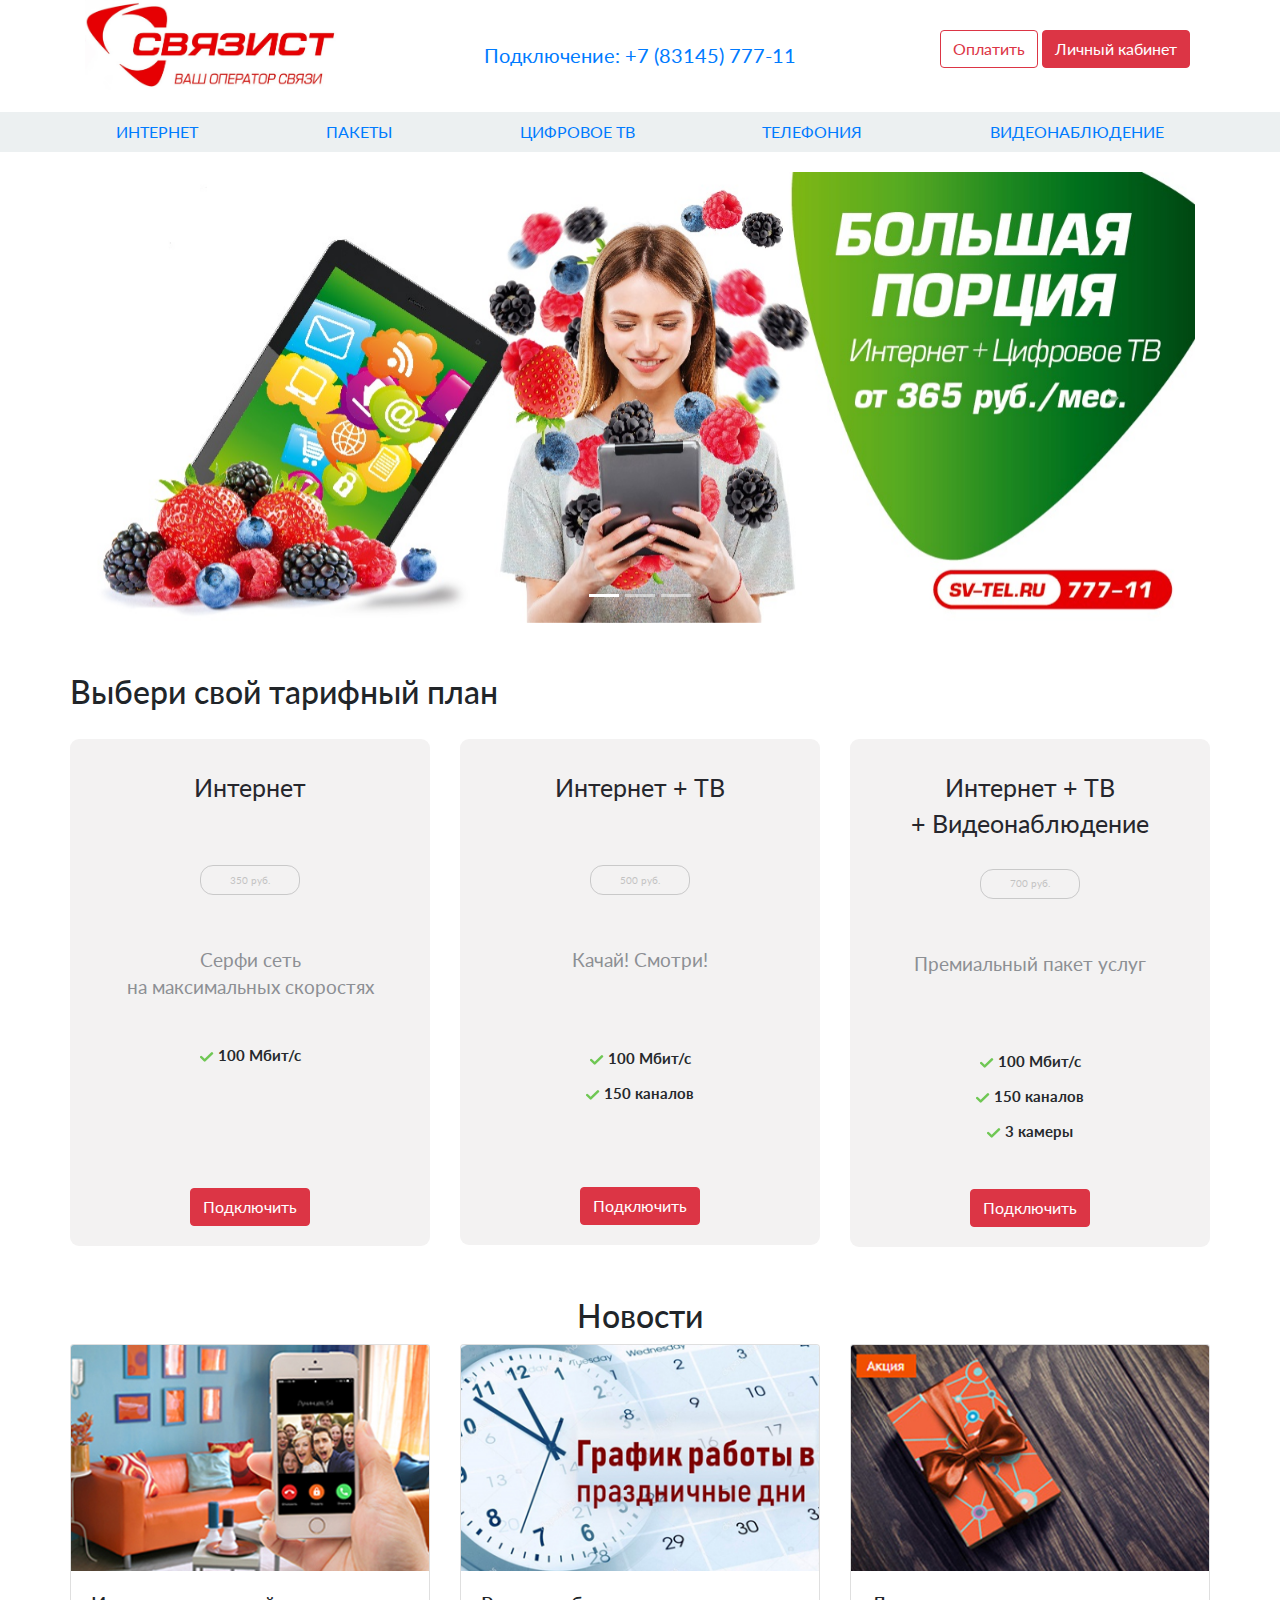
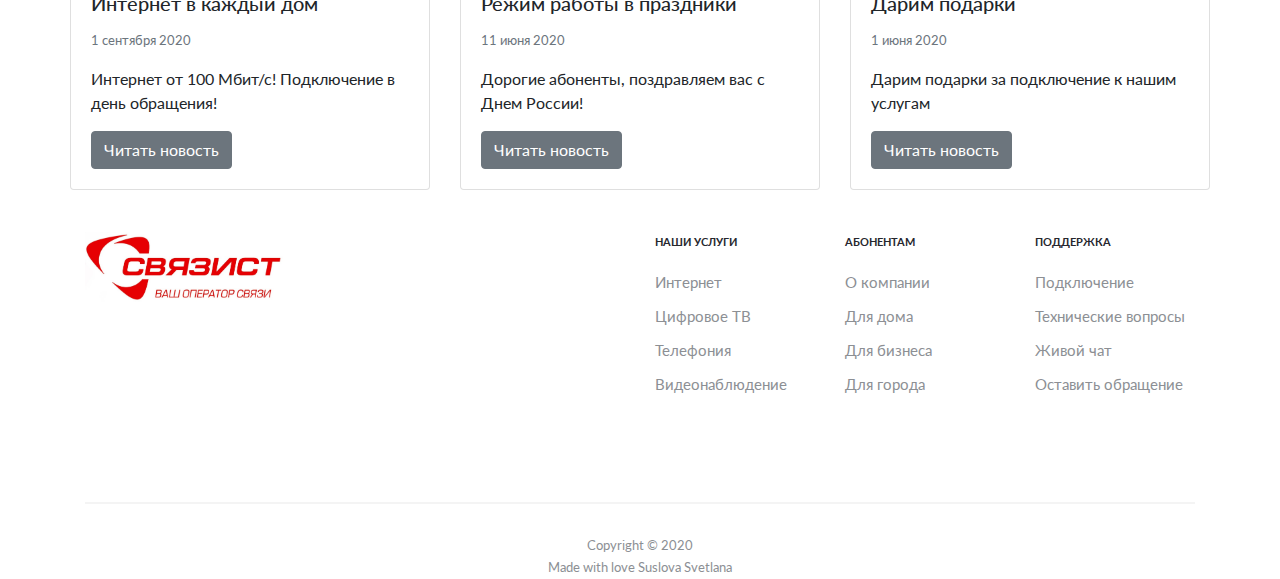
<file: index2.html>
<!DOCTYPE html>
<html lang="en">
<head>
    <meta charset="UTF-8">
    <meta name="viewport" content="width=device-width, initial-scale=1.0">

    <link rel="stylesheet" href="https://stackpath.bootstrapcdn.com/bootstrap/4.5.2/css/bootstrap.min.css" integrity="sha384-JcKb8q3iqJ61gNV9KGb8thSsNjpSL0n8PARn9HuZOnIxN0hoP+VmmDGMN5t9UJ0Z" crossorigin="anonymous">
    <link rel="stylesheet" href="https://fonts.googleapis.com/css2?family=Lato:ital,wght@0,100;0,300;0,400;0,700;0,900;1,100;1,300;1,400;1,700;1,900&family=Varela+Round&display=swap">

    <link rel="stylesheet" href="css/style2.css">
    <script src="https://code.jquery.com/jquery-3.5.1.slim.min.js" integrity="sha384-DfXdz2htPH0lsSSs5nCTpuj/zy4C+OGpamoFVy38MVBnE+IbbVYUew+OrCXaRkfj" crossorigin="anonymous"></script>

    <script src="https://cdn.jsdelivr.net/npm/popper.js@1.16.1/dist/umd/popper.min.js" integrity="sha384-9/reFTGAW83EW2RDu2S0VKaIzap3H66lZH81PoYlFhbGU+6BZp6G7niu735Sk7lN" crossorigin="anonymous"></script>

    <script src="https://stackpath.bootstrapcdn.com/bootstrap/4.5.2/js/bootstrap.min.js" integrity="sha384-B4gt1jrGC7Jh4AgTPSdUtOBvfO8shuf57BaghqFfPlYxofvL8/KUEfYiJOMMV+rV" crossorigin="anonymous"></script>

    <title>Document</title>
</head>

<body>

  <header>
    <div class="container">

      <div class="row">
          <div class="col-3 logo">
              <img src="img/logo.jpg" width="100%" alt="">
          </div>
          <div class="col-6 phone_number">
            <a href="tel:+78314577711"> Подключение: +7 (83145) 777-11 </a>
          </div>
          <div class="col-3 pay">
            <button type="button" class="btn btn-outline-danger">Оплатить</button>
            <button type="button" class="btn btn-danger">Личный кабинет</button>

          </div>
      </div>

      </div>
  </header>


  <section class="navigation">

    <div class="row main">
      <div class="container">
      <div class="col-12">
        <ul class="nav justify-content-between">
          <li class="nav-item">
            <a class="nav-link active" href="#">ИНТЕРНЕТ</a>
          </li>
          <li class="nav-item">
            <a class="nav-link" href="#">ПАКЕТЫ</a>
          </li>
          <li class="nav-item">
            <a class="nav-link" href="#">ЦИФРОВОЕ ТВ</a>
          </li>
          <li class="nav-item">
            <a class="nav-link" href="#">ТЕЛЕФОНИЯ</a>
          </li>
          <li class="nav-item">
            <a class="nav-link" href="#">ВИДЕОНАБЛЮДЕНИЕ</a>
          </li>
        </ul>
      </div>
    </div>
  </div>

  </section>

  <section class="banner">
    <div class="row">
      <div class="container">
      <div id="carouselExampleIndicators" class="carousel slide" data-ride="carousel">
        <ol class="carousel-indicators">
          <li data-target="#carouselExampleIndicators" data-slide-to="0" class="active"></li>
          <li data-target="#carouselExampleIndicators" data-slide-to="1"></li>
          <li data-target="#carouselExampleIndicators" data-slide-to="2"></li>
        </ol>
        <div class="carousel-inner">
          <div class="carousel-item active">
            <img src="img/main_foto.jpg" class="d-block w-100" alt="...">
          </div>
          <div class="carousel-item">
            <img src="img/main_foto2.jpg" class="d-block w-100" alt="...">
          </div>
          <div class="carousel-item">
            <img src="img/main_foto3.jpg" class="d-block w-100" alt="...">
          </div>
        </div>
        <a class="carousel-control-prev" href="#carouselExampleIndicators" role="button" data-slide="prev">
          <span class="carousel-control-prev-icon" aria-hidden="true"></span>
          <span class="sr-only">Previous</span>
        </a>
        <a class="carousel-control-next" href="#carouselExampleIndicators" role="button" data-slide="next">
          <span class="carousel-control-next-icon" aria-hidden="true"></span>
          <span class="sr-only">Next</span>
        </a>
      </div>
    </div>
    </div>
  </section>

  <section class="tarify">
    <div class="container price">

      <h2> Выбери свой тарифный план</h2>

      <div class="row justify-content-center title">

              <div class="col-md-4" id="price-table">
                <ul class="body_price">
                  <li>
                    <div class="title_box">Интернет</div>
                    <div class="but_box1">
                      <button class="btn but_free" href="#">
                        <a>350 руб.</a>
                      </button>
                    </div>
                    <div class="text_box">Серфи сеть <br> на максимальных скоростях</div>
                    <div class="text_box2">
                      <svg xmlns="http://www.w3.org/2000/svg" width="14" height="10" viewBox="0 0 14 10"><g><g><path fill="#6fc754" d="M12.81 2.25L5.581 9.304a1.283 1.283 0 0 1-1.775 0L.255 5.865a1.187 1.187 0 0 1 0-1.717 1.282 1.282 0 0 1 1.776 0l2.664 2.578L11.033.528a1.286 1.286 0 0 1 1.776 0 1.19 1.19 0 0 1 0 1.721z"/></g></g></svg>
                        100 Мбит/с</div>

                    <div class="but_box_down1">
                      <button class="btn btn-danger" href="#">
                        <a>Подключить</a>
                      </button>
                    </div>
                  </li>
                </ul>
             </div>
 

              <div class="col-md-4" id="price-table">
                <ul class="body_price">
                  <li>
                    <div class="title_box">Интернет + ТВ</div>
                    <div class="but_box2">
                      <button class="btn but_free" href="#">
                        <a>500 руб.</a>
                      </button>
                    </div>
                    <div class="text_box">Качай! Смотри!</div>
                    <div class="text_middle">
                      <svg xmlns="http://www.w3.org/2000/svg" width="14" height="10" viewBox="0 0 14 10"><g><g><path fill="#6fc754" d="M12.81 2.25L5.581 9.304a1.283 1.283 0 0 1-1.775 0L.255 5.865a1.187 1.187 0 0 1 0-1.717 1.282 1.282 0 0 1 1.776 0l2.664 2.578L11.033.528a1.286 1.286 0 0 1 1.776 0 1.19 1.19 0 0 1 0 1.721z"/></g></g></svg>
                        100 Мбит/с</div>
                    <div class="text_box2">
                      <svg xmlns="http://www.w3.org/2000/svg" width="14" height="10" viewBox="0 0 14 10"><g><g><path fill="#6fc754" d="M12.81 2.25L5.581 9.304a1.283 1.283 0 0 1-1.775 0L.255 5.865a1.187 1.187 0 0 1 0-1.717 1.282 1.282 0 0 1 1.776 0l2.664 2.578L11.033.528a1.286 1.286 0 0 1 1.776 0 1.19 1.19 0 0 1 0 1.721z"/></g></g></svg>
                        150 каналов</div>
                    <div class="but_box_down2">
                      <button class="btn btn-danger" href="#">
                        <a>Подключить</a>
                      </button>
                    </div>
                  </li>
                </ul>
              </div>


              <div class="col-md-4" id="price-table">
                <ul class="body_price">
                  <li class="">
                    <div class="title_box">Интернет + ТВ <br> + Видеонаблюдение</div>
                    <div class="but_box3">
                      <button class="btn but_free" href="#">700 руб.
                      </button>
                    </div>
                    <div class="text_box">Премиальный пакет услуг</div>
                    <div class="text_middle">
                      <svg xmlns="http://www.w3.org/2000/svg" width="14" height="10" viewBox="0 0 14 10"><g><g><path fill="#6fc754" d="M12.81 2.25L5.581 9.304a1.283 1.283 0 0 1-1.775 0L.255 5.865a1.187 1.187 0 0 1 0-1.717 1.282 1.282 0 0 1 1.776 0l2.664 2.578L11.033.528a1.286 1.286 0 0 1 1.776 0 1.19 1.19 0 0 1 0 1.721z"/></g></g></svg>
                        100 Мбит/с</div>
                    <div class="text_box2">
                      <svg xmlns="http://www.w3.org/2000/svg" width="14" height="10" viewBox="0 0 14 10"><g><g><path fill="#6fc754" d="M12.81 2.25L5.581 9.304a1.283 1.283 0 0 1-1.775 0L.255 5.865a1.187 1.187 0 0 1 0-1.717 1.282 1.282 0 0 1 1.776 0l2.664 2.578L11.033.528a1.286 1.286 0 0 1 1.776 0 1.19 1.19 0 0 1 0 1.721z"/></g></g></svg>
                        150 каналов</div>
                    <div class="text_box2">
                      <svg xmlns="http://www.w3.org/2000/svg" width="14" height="10" viewBox="0 0 14 10"><g><g><path fill="#6fc754" d="M12.81 2.25L5.581 9.304a1.283 1.283 0 0 1-1.775 0L.255 5.865a1.187 1.187 0 0 1 0-1.717 1.282 1.282 0 0 1 1.776 0l2.664 2.578L11.033.528a1.286 1.286 0 0 1 1.776 0 1.19 1.19 0 0 1 0 1.721z"/></g></g></svg>
                        3 камеры</div>
                    <div class="but_box_down3">
                      <button class="btn btn-danger" href="#">
                        <a>Подключить</a>
                      </button>
                    </div>


                  </li>
                </ul>
              </div>

            </div>
          </div>
  </section>
 
  <section class="news">
    <div class="container">
      <div class="row justify-content-center">
        <h2> Новости</h2>

        <div class="card-deck">
          <div class="card">
            <img src="img/akcia.jpg" class="card-img-top" alt="...">
            <div class="card-body">
              <h5 class="card-title">Интернет в каждый дом</h5>
              <p class="card-text"><small class="text-muted">1 сентября 2020</small></p>
              <p class="card-text">Интернет от 100 Мбит/с! Подключение в день обращения!</p>


              <a href="#" class="btn btn-secondary">Читать новость</a>
            </div>
          </div>
          <div class="card">
            <img src="img/grafik.jpg" class="card-img-top" alt="...">
            <div class="card-body">
              <h5 class="card-title">Режим работы в праздники</h5>
              <p class="card-text"><small class="text-muted">11 июня 2020</small></p>
              <p class="card-text">Дорогие абоненты, поздравляем вас с Днем России!</p>
 

              <a href="#" class="btn btn-secondary">Читать новость</a>
            </div>
          </div>
          <div class="card">
            <img src="img/prezent.jpg" class="card-img-top" alt="...">
            <div class="card-body">
              <h5 class="card-title">Дарим подарки</h5>
              <p class="card-text"><small class="text-muted">1 июня 2020</small></p>
              <p class="card-text">Дарим подарки за подключение к нашим услугам</p>


              <a href="#" class="btn btn-secondary">Читать новость</a>
            </div>
          </div>
        </div>
      </div>
      </div>
    </div>
    </div>

  </section>
    

  <footer>
    <div class="container down">
    <div class="last_row1"> </div>    
    <div class="row">
  
      <div class="col-md-3 col_footer_1">
        <div class="card card_footer">

          <div class="card-title">
            <img src="img/logo.jpg" width="200 px" alt="">
          </div>
            
      </div>


    </div>
    <div class="col-md-3">
        
    </div>
    <div class="col-md-2 col_footer_2">
      <div class="card card_footer">
        <div class="card-title card_title_footer">Наши услуги </div>
          <ul class="list-group text_col3_footer">
            <li class="list-group">Интернет</li>
            <li class="list-group">Цифровое ТВ</li>
            <li class="list-group">Телефония</li>
            <li class="list-group">Видеонаблюдение</li>
          </ul>
        </div>
    </div>
    <div class="col-md-2 col_footer_2">
      <div class="card card_footer">
        <div class="card-title card_title_footer">Абонентам</div>
          <ul class="list-group text_col3_footer">
            <li class="list-group">О компании</li>
            <li class="list-group">Для дома</li>
            <li class="list-group">Для бизнеса</li>
            <li class="list-group">Для города</li>
          </ul>
        </div>
    </div>
    <div class="col-md-2 col_footer_2">
      <div class="card card_footer">
        <div class="card-title card_title_footer">Поддержка</div>
          <ul class="list-group text_col3_footer">
            <li class="list-group">Подключение</li>
            <li class="list-group">Технические вопросы</li>
            <li class="list-group">Живой чат</li>
            <li class="list-group">Оставить обращение</li>
          </ul>
        </div>
    </div>
    </div>


      <div class="last_row2"> </div>      
      <div class="last_line">   
  Copyright © 2020
  <br> Made with love Suslova Svetlana
      </div>



  </footer>
</body>
</html>
</file>
<file: css/style2.css>
body {
    background-color: #ffffff;
    font-family: Lato;

}

.phone_number{
text-align: center;
padding-top: 40px;
font-size: 20px;
}

.pay{
padding-top: 30px;    
}

.navigation{
    padding-top: 20px;
    padding-bottom: 20px;
}


.navbar {
    width: 100%;
}

.main{
    background-color: #ecf0f1;
}

.title {
    padding: 0px;
}

.tarify{
    background-color:  #ffffff;
    padding-top: 50px;
    padding-bottom: 50px;
}

.body_price{
padding-left: 0px;
}

.price{
    padding: 0px;
}

    #price-table ul {
        display: table;
        margin: 0 auto;
        width: 100%;
        max-width: 1100px;
        padding-top: 20px;
    }
    
    #price-table li {
        display: table-cell;
        position: relative;
        z-index: 0;
        background-color:#f3f2f2;
        text-align: center;
        border-radius: 9px;
        padding-top: 30px;
        border-width: 25px;
        border-color: #000000;
    }
    
    
    #price-table ul li:hover {
        background-color: hsl(0, 0%, 100%);
        border-color: #8eb8e2 rgba(255, 255, 255, 0.27);
        box-shadow: 0 13px 48px rgba(0, 0, 0, 0.2);
        z-index: 1;
        transform: scale(1.05);
        border-radius: 9px;
        padding-top: 30px;
    
    }
    
    #price-table li strong {
        font-size: 19px;
        margin-top: 30px;
        text-transform: uppercase;
        color: #818b95;
        line-height: 45px;
        font-weight: 400;
        display: block;
        text-align: center;
        padding-top: 30px;
    
    }
    
    .title_box{
        color: #26272d;
        font-family: Lato;
        font-size: 25px;
        font-weight: 400;
        letter-spacing: normal;
        line-height: 36.08px;
    }
    
    .but_free{
        width: 100px;
        height: 30px;
        border-radius: 13px;
        border: 1px solid #26292c;
        opacity: 0.2;
        padding: 0px;
        font-size: 10px;
        color: #010102;
        font-family: Lato;
        margin: 27px 0px 52px 0px;
    }
    
    .but_box1{
        padding-top: 33px;
    }

    .but_box2{
        padding-top: 33px;
    }

    .text_box{
    color: #8c8f94;
    font-family: Lato;
    font-size: 19px;
    font-weight: 400;
    font-style: normal;
    letter-spacing: normal;
    line-height: 26.58px;
    text-align: center;
    margin-bottom: 43px;
    }
    
    .text_box2{
        color: #26292c;
        font-family: Lato;
        font-size: 15px;
        font-weight: bold;
        letter-spacing: normal;
        line-height: 22.78px;
        margin: 12px 0px 12px 0px;
    }

    .text_middle{
        padding-top: 30px;
        color: #26292c;
        font-family: Lato;
        font-size: 15px;
        font-weight: bold;
        letter-spacing: normal;
        line-height: 22.78px;
        margin: 12px 0px 12px 0px;
    }

    .but_box_down1{
        padding-top: 110px;
        padding-bottom: 20px;
    }

    .but_box_down2{
        padding-top: 70px;
        padding-bottom: 20px;
    }

    .but_box_down3{
        padding-top: 35px;
        padding-bottom: 20px;
    }
    
    .but_get_started{
    width: 202px;
    height: 41px;
    border-radius: 20px;
    background-color: #267df4;
    text-align: center;
    margin: 82px 0px 67px 0px;
    }
    
    .but_make_me_a_pro{
        width: 193px;
        height: 41px;
        border-radius: 20px;
        border: 1px solid #267df4;
        margin: 46px 0px 67px 0px;
    }
   

    .last_row1{
        margin-top: 20px;
        margin-bottom: 20px;
        height: 2px;
        opacity: 0.05;
    }
    
    .footer{
        background-color:#005eff;
    }

    .col_footer_1{
        color: #8c8f94;
        font-family: Lato;
        font-size: 13px;
        font-weight: 400;
        font-style: normal;
        letter-spacing: normal;
        line-height: 22.78px;
        text-align: left;
    
    }
    
    .card_footer {
        padding-left: 0px;
        border: none;
    }
    
    .card_body_footer {
        padding-left: 0px;
    }
    
    .col_footer_2{
        color: #8c8f94;
        font-family: Lato;
        text-align: left;
    
    }
    
    .but_footer{
        width: 133px;
        height: 40px;
        border-radius: 8px;
        background-color: #131315;
        border:none;
    }
    
    .labels{
        padding-top: 39px;
        padding-left: 15px;
        padding-right: 60px;
    }
    
    .but_footer li{
        list-style-type: none;
        font-size: 9px;
        justify-content: center;
    }
    
    .card_title_footer{
    color: #26272d;
    font-family: Lato;
    font-size: 11px;
    font-weight: 700;
    font-style: normal;
    letter-spacing: normal;
    line-height: 20.89px;
    text-align: left;
    text-transform: uppercase;
    }
    
    .text_col3_footer{
        color: #8c8f94;
        font-family: Lato;
        font-size: 15px;
        font-weight: 400;
        font-style: normal;
        letter-spacing: normal;
        line-height: 34.18px;
        text-align: left; 
    }
    
    .last_row2{
        margin-top: 100px;
        margin-bottom: 20px;
        background-color: #26292c;
        height: 2px;
        opacity: 0.05;
    }
    
    .last_line{
    padding-top:10px;
    color: #8c8f94;
    font-family: Lato;
    font-size: 13px;
    font-weight: 400;
    font-style: normal;
    letter-spacing: normal;
    line-height: 22.78px;
    text-align: center;
    
    
    }
</file>
